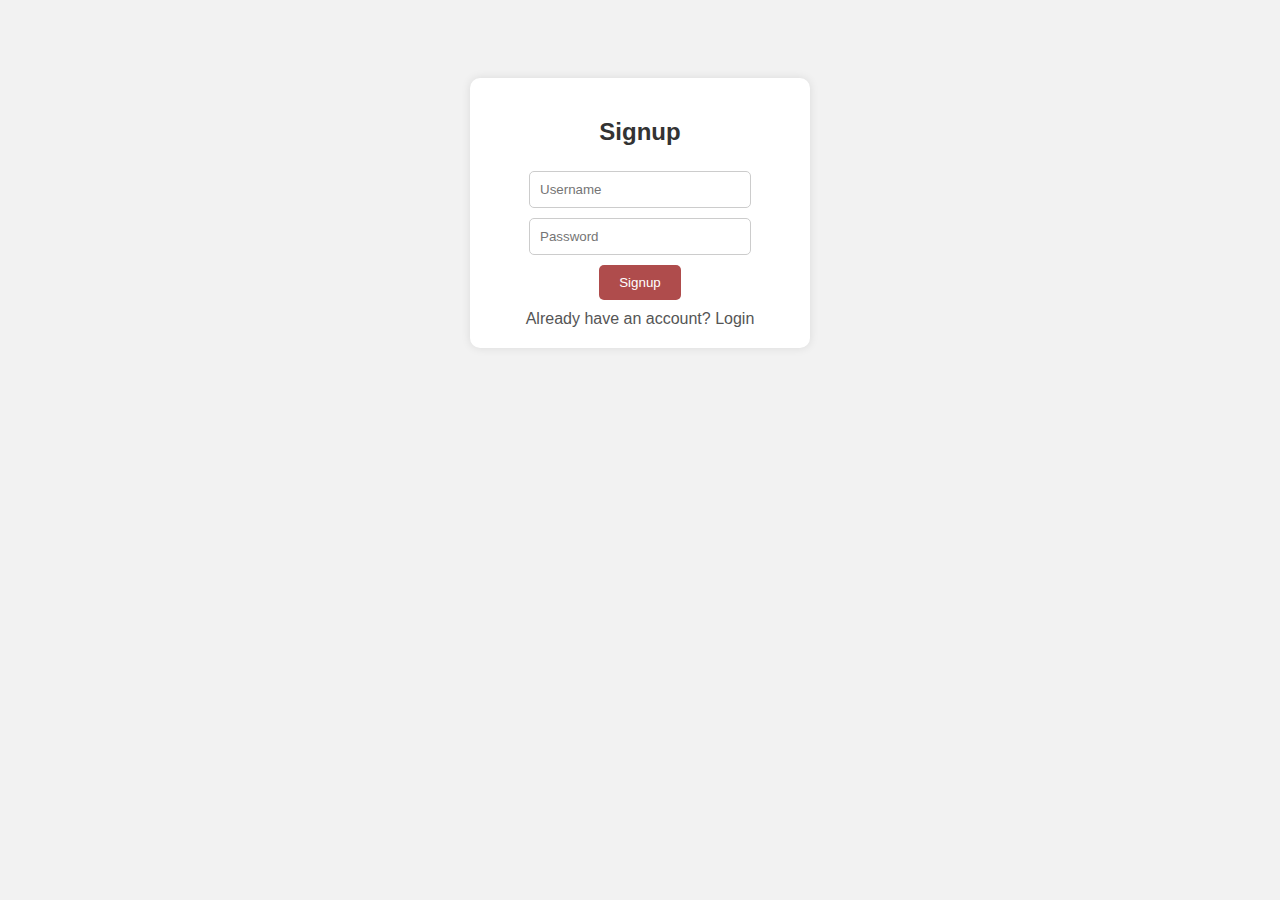
<file: index.html>
<!DOCTYPE html>
<html lang="en">
<head>
    <meta charset="UTF-8">
    <meta name="viewport" content="width=device-width, initial-scale=1.0">
    <title>Login-Signup</title>
    <link rel="stylesheet" href="style.css">
</head>
<body>
    <div class="section">
    <h2 id="form-title">Signup</h2>
    <form id="form">
    <input type="text" id="username" placeholder="Username"><br>
    <input type="password" id="password" placeholder="Password"><br>
     <button id="action-btn">Signup</button>

    </form>

    <a href="#" id="toggle-link">Already have an account? Login</a>
  </div>
  <script>
    let isLogin = false;

    const formTitle = document.getElementById("form-title");
    const actionBtn = document.getElementById("action-btn");
    const toggleLink = document.getElementById("toggle-link");
    const form = document.getElementById("form");


    toggleLink.addEventListener("click" , (e)=>{
      e.preventDefault();
      isLogin = !isLogin;

  

    if(isLogin){
      formTitle.innerText = "Login" ;
      actionBtn.innerText="Login" ;
      toggleLink.innerText = "Dont have an account ? Signup" ;

    }
    else{
      formTitle.innerText = "Signup" ;
      actionBtn.innerText="Signup" ;
      toggleLink.innerText = "Already have an account? Login" ;
      
    }

      });

    form.addEventListener("submit" , (e)=>{
      e.preventDefault();
      const username = document.getElementById("username").value;
      const password = document.getElementById("password").value;

      if(isLogin){
        alert(`Logged in as ${username}`);

      }
      else{
        alert(`Password is ${password}`);
      }
        form.reset();
    });
    





  </script>



    
</body>
</html>
</file>
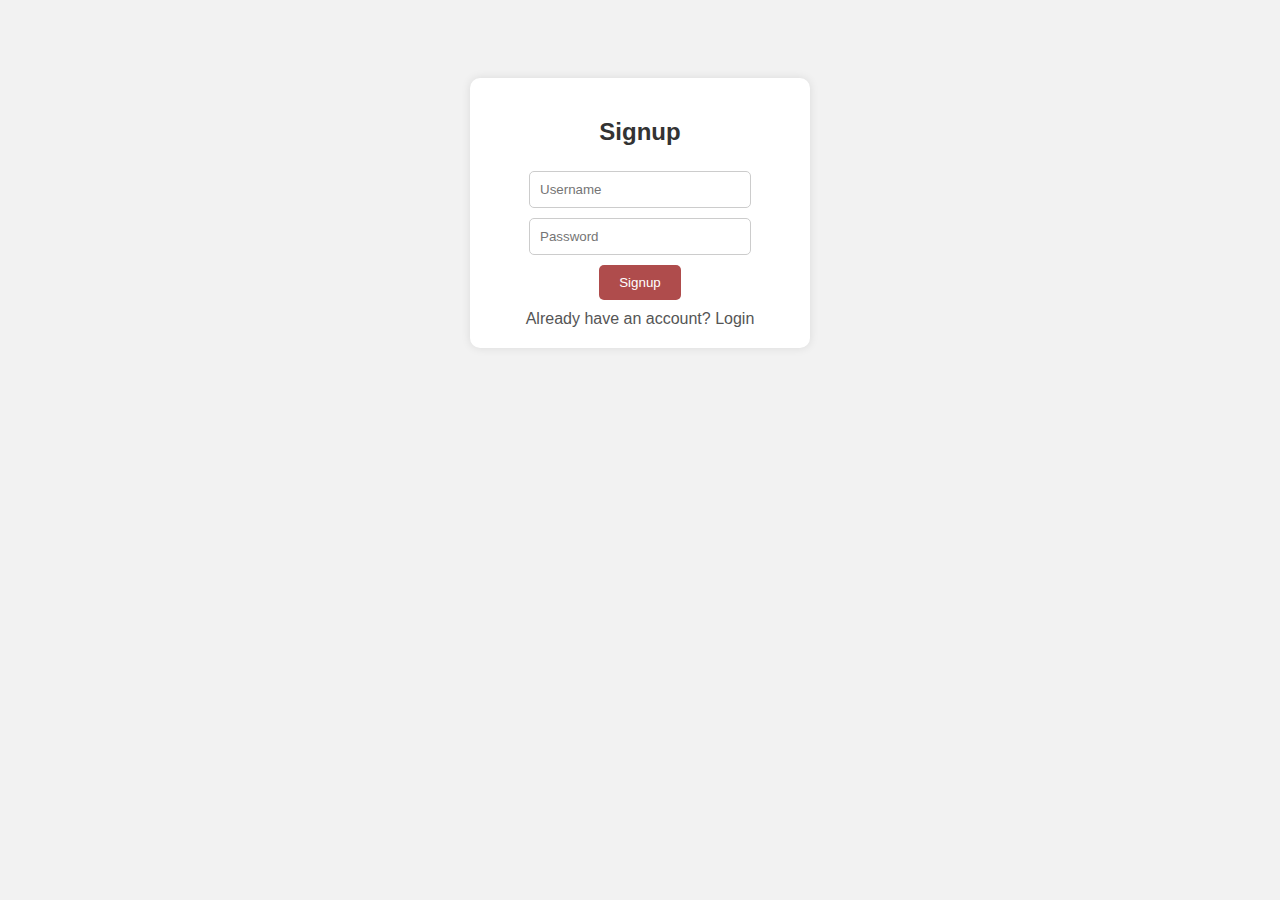
<file: loginsignup.html>
<!DOCTYPE html>
<html lang="en">
<head>
    <meta charset="UTF-8">
    <meta name="viewport" content="width=device-width, initial-scale=1.0">
    <title><Login-Signup></title>
    <link rel="stylesheet" href="style.css">
</head>
<body>
    <div class="section">
    <h2 id="form-title">Signup</h2>
    <form id="form">
    <input type="text" id="username" placeholder="Username"><br>
    <input type="password" id="password" placeholder="Password"><br>
     <button id="action-btn">Signup</button>

    </form>

    <a href="#" id="toggle-link">Already have an account? Login</a>
  </div>
  <script>
    let isLogin = false;

    const formTitle = document.getElementById("form-title");
    const actionBtn = document.getElementById("action-btn");
    const toggleLink = document.getElementById("toggle-link");
    const form = document.getElementById("form");


    toggleLink.addEventListener("click" , (e)=>{
      e.preventDefault();
      isLogin = !isLogin;

  

    if(isLogin){
      formTitle.innerText = "Login" ;
      actionBtn.innerText="Login" ;
      toggleLink.innerText = "Dont have an account ? Signup" ;

    }
    else{
      formTitle.innerText = "Signup" ;
      actionBtn.innerText="Signup" ;
      toggleLink.innerText = "Already have an account? Login" ;
      
    }

      });

    form.addEventListener("submit" , (e)=>{
      e.preventDefault();
      const username = document.getElementById("username").value;
      const password = document.getElementById("password").value;

      if(isLogin){
        alert(`Logged in as $ {username}`);
      }
      else{
        alert(`Password is ${password}`);
      }
        form.reset();
    });
    





  </script>



    
</body>
</html>
</file>
<file: style.css>
body {
      font-family: Arial, sans-serif;
      background-color: #f2f2f2;
      text-align: center;
      padding: 50px;
    }

    h2 {
      color: #333;
    }

    input {
      padding: 10px;
      width: 200px;
      margin: 5px 0;
      border: 1px solid #ccc;
      border-radius: 5px;
    }

    button {
      padding: 10px 20px;
      background-color: #af4c4c;
      color: white;
      border: none;
      border-radius: 5px;
      cursor: pointer;
      margin-top: 5px;
    }

    button:hover {
      background-color: #9145a0;
    }

    .section {
      background-color: #fff;
      padding: 20px;
      margin: 20px auto;
      width: 300px;
      border-radius: 10px;
      box-shadow: 0 0 10px rgba(0, 0, 0, 0.1);
    }

    a {
      display: block;
      margin-top: 10px;
      color: #555;
      text-decoration: none;
    }

    a:hover {
      text-decoration: underline;
    }
</file>
